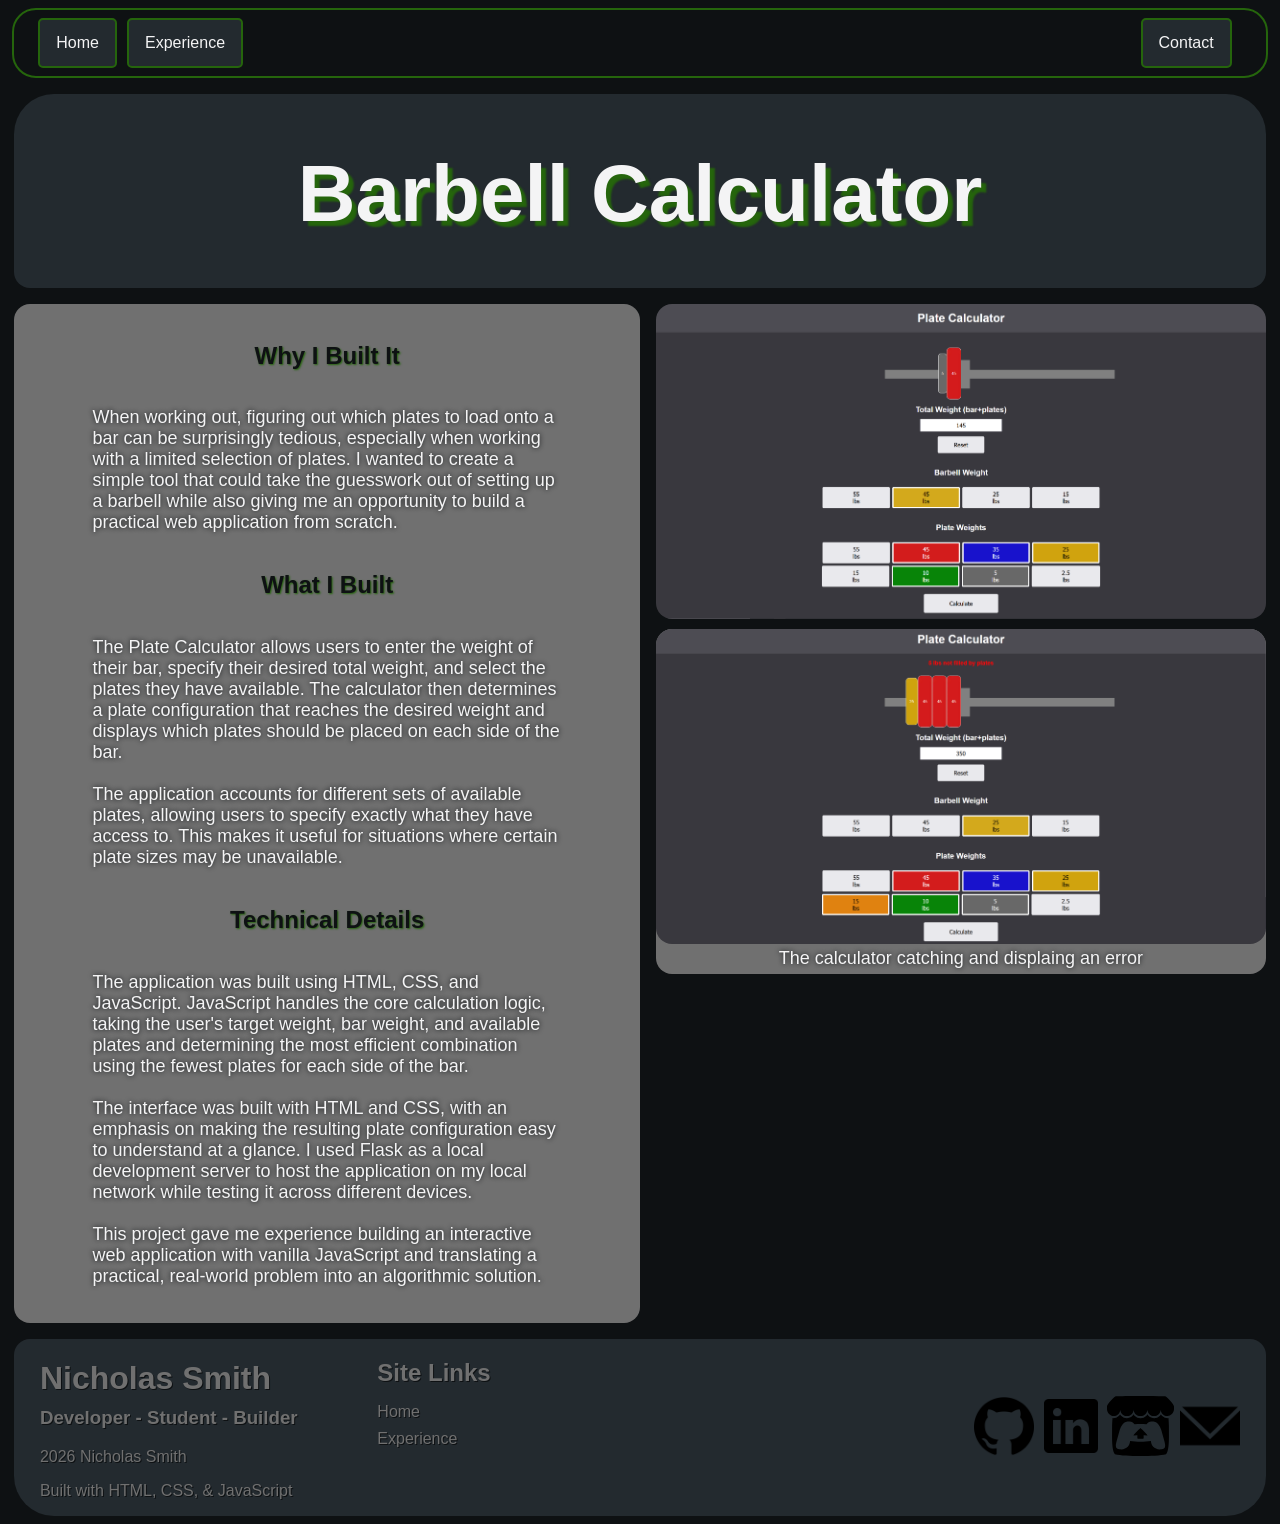
<file: projects/barbell-calc.html>
<!DOCTYPE html>
<html>
    <head>
        <title>Nicholas Smith - Barbell Calculator</title>
        <link rel="stylesheet" href="../css/styles.css">
        <link rel="stylesheet" href="../css/projects-styles.css">
        <script type="text/javascript">let FirefoxFOUCFix = true;</script>
    </head>

    <body>
        <div class="nav-bar">
            <ul>
                <li><a href="../index.html">Home</a></li>
                <li><a href="">Experience</a></li>
                <li class="contact-btn"><a href="mailto:nicholas.smith463@gmail.com">Contact</a></li>
            </ul>
        </div>
        <div class="hero-section">
            <h1>Barbell Calculator</h1>
        </div>
        <div class="main-content">
            <div class="project-description">
                <h2>Why I Built It</h2>
                <p>When working out, figuring out which plates to load onto a bar can be surprisingly tedious, especially when working with a limited selection of plates. I wanted to create a simple tool that could take the guesswork out of setting up a barbell while also giving me an opportunity to build a practical web application from scratch.</p>
                <h2>What I Built</h2>
                <p>The Plate Calculator allows users to enter the weight of their bar, specify their desired total weight, and select the plates they have available. The calculator then determines a plate configuration that reaches the desired weight and displays which plates should be placed on each side of the bar.<br><br>The application accounts for different sets of available plates, allowing users to specify exactly what they have access to. This makes it useful for situations where certain plate sizes may be unavailable.</p>
                <h2>Technical Details</h2>
                <p>The application was built using HTML, CSS, and JavaScript. JavaScript handles the core calculation logic, taking the user's target weight, bar weight, and available plates and determining the most efficient combination using the fewest plates for each side of the bar.<br><br>The interface was built with HTML and CSS, with an emphasis on making the resulting plate configuration easy to understand at a glance. I used Flask as a local development server to host the application on my local network while testing it across different devices.<br><br>This project gave me experience building an interactive web application with vanilla JavaScript and translating a practical, real-world problem into an algorithmic solution.</p>
            </div>
            <div class="images">
                <img src="../images/projects/barbell-calc/barbell-calc.png" alt="">
                <figure>
                    <img src="../images/projects/barbell-calc/firefox_k4tIQai84Z.png" alt="">
                    <figcaption>The calculator catching and displaing an error</figcaption>
                </figure>
                
            </div>
        </div>
        <div class="footer">
            <div class="foot-left">
                <div class="foot-info">
                    <h1>Nicholas Smith</h1>
                    <h3>Developer - Student - Builder</h3>
                    <p>2026 Nicholas Smith</p>
                    <p>Built with HTML, CSS, & JavaScript</p>
                </div>
                <div class="foot-links">
                    <h2>Site Links</h2>
                    <ul>
                        <li><a href="#">Home</a></li>
                        <li><a href="experience.html">Experience</a></li>
                    </ul>
                </div>
            </div>
            
            <div class="foot-socials">
                <a href="https://github.com/N-Smith-00" target="_blank"><img src="../images/icons/github.png" alt="github logo"></a>
                <a href="https://www.linkedin.com/in/n-smith00" target="_blank"><img src="../images/icons/linkedin.png" alt="linkedin logo"></a>
                <a href="https://nsmith00.itch.io/" target="_blank"><img src="../images/icons/itchio.svg" alt="itch io logo"></a>
                <a href="mailto:nicholas.smith463@gmail.com"><img src="../images/icons/mail.png" alt="letter"></a>
            </div>
        </div>
    </body>
</html>
</file>
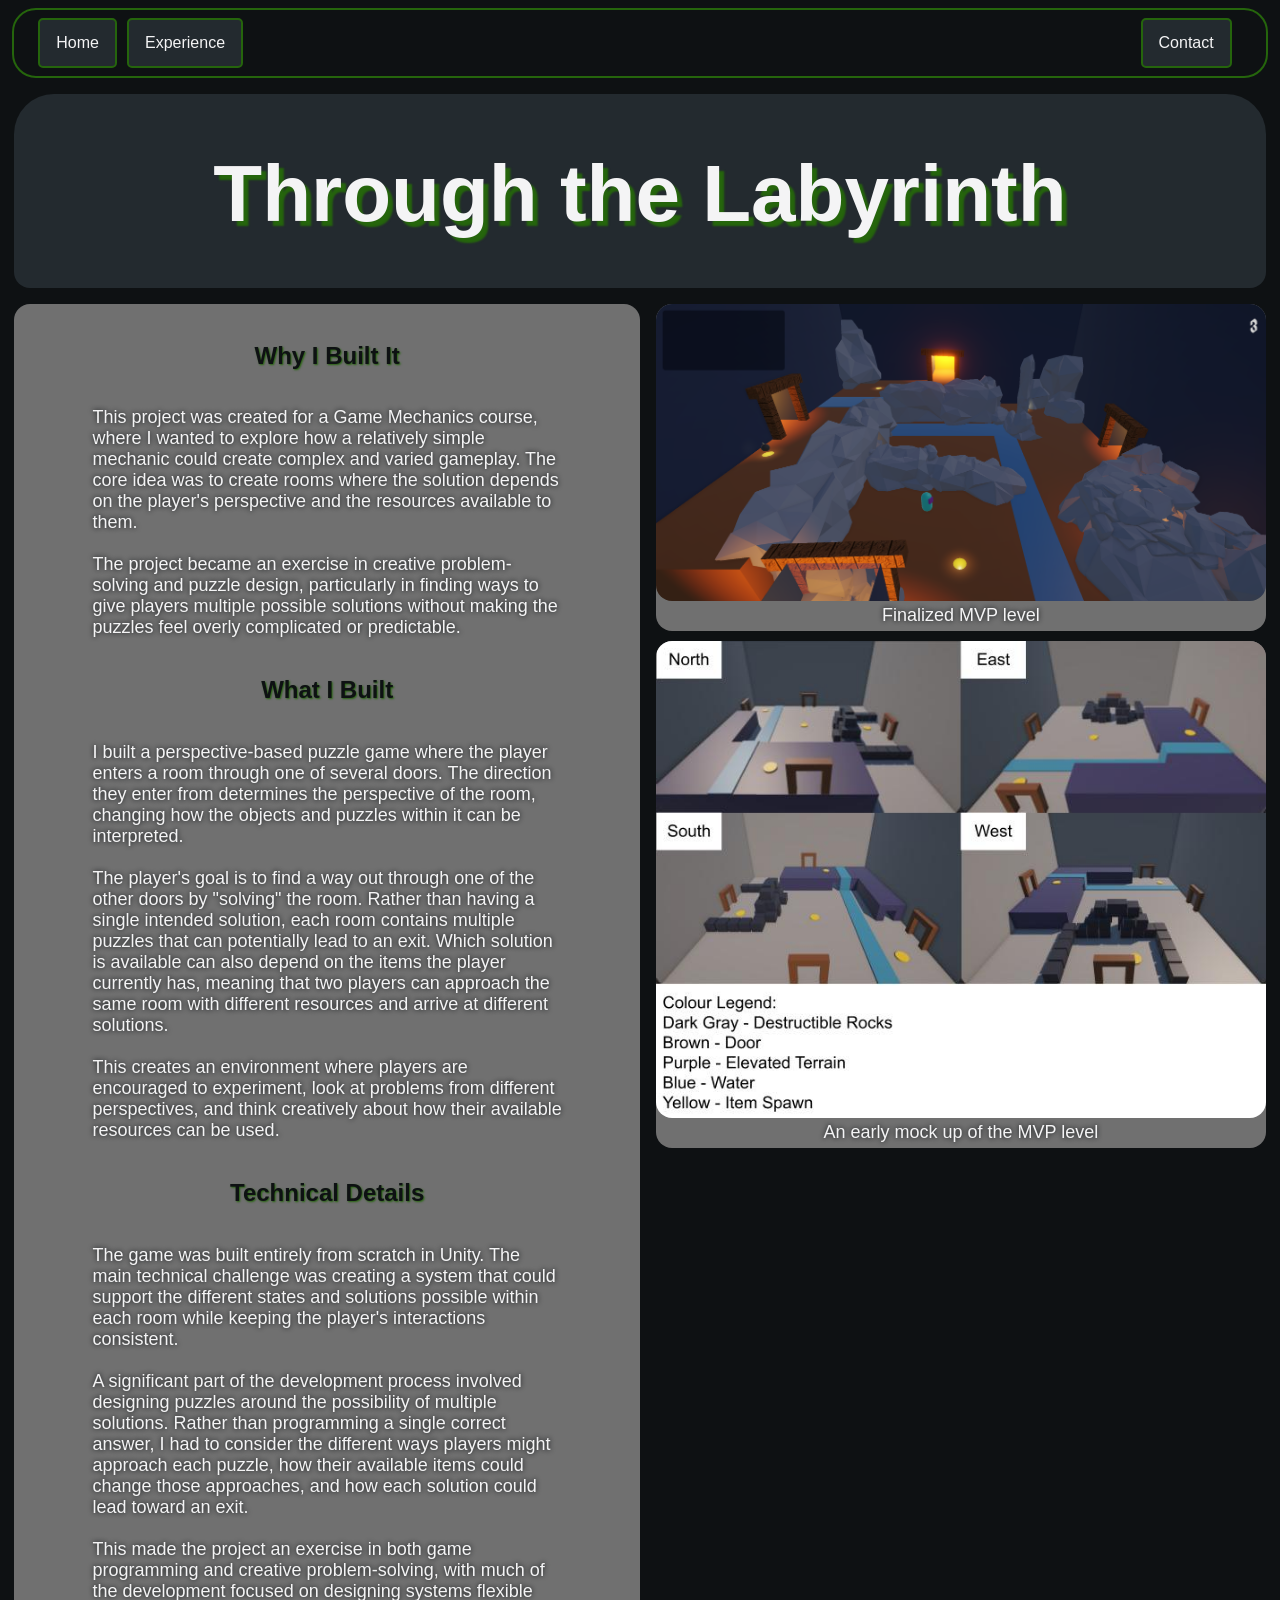
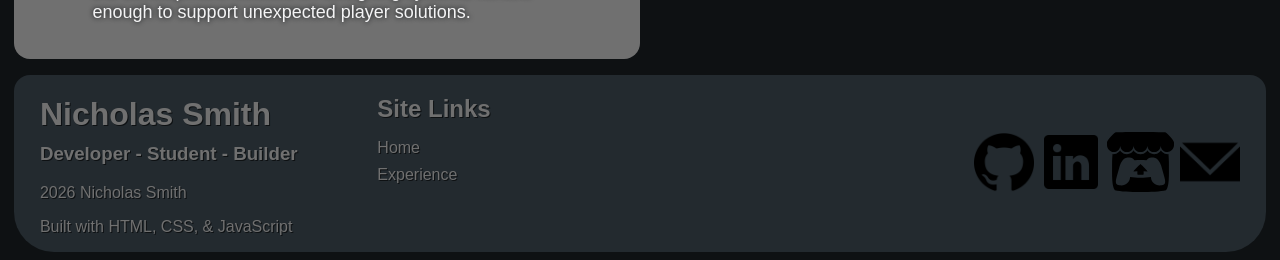
<file: projects/through-the-labyrinth.html>
<!DOCTYPE html>
<html>
    <head>
        <title>Nicholas Smith - Through the Labyrinth</title>
        <link rel="stylesheet" href="../css/styles.css">
        <link rel="stylesheet" href="../css/projects-styles.css">
        <script type="text/javascript">let FirefoxFOUCFix = true;</script>
    </head>

    <body>
        <div class="nav-bar">
            <ul>
                <li><a href="../index.html">Home</a></li>
                <li><a href="">Experience</a></li>
                <li class="contact-btn"><a href="mailto:nicholas.smith463@gmail.com">Contact</a></li>
            </ul>
        </div>
        <div class="hero-section">
            <h1>Through the Labyrinth</h1>
        </div>
        <div class="main-content">
            <div class="project-description">
                <h2>Why I Built It</h2>
                <p>This project was created for a Game Mechanics course, where I wanted to explore how a relatively simple mechanic could create complex and varied gameplay. The core idea was to create rooms where the solution depends on the player's perspective and the resources available to them.<br><br>The project became an exercise in creative problem-solving and puzzle design, particularly in finding ways to give players multiple possible solutions without making the puzzles feel overly complicated or predictable.</p>
                <h2>What I Built</h2>
                <p>I built a perspective-based puzzle game where the player enters a room through one of several doors. The direction they enter from determines the perspective of the room, changing how the objects and puzzles within it can be interpreted.<br><br>The player's goal is to find a way out through one of the other doors by "solving" the room. Rather than having a single intended solution, each room contains multiple puzzles that can potentially lead to an exit. Which solution is available can also depend on the items the player currently has, meaning that two players can approach the same room with different resources and arrive at different solutions.<br><br>This creates an environment where players are encouraged to experiment, look at problems from different perspectives, and think creatively about how their available resources can be used.</p>
                <h2>Technical Details</h2>
                <p>The game was built entirely from scratch in Unity. The main technical challenge was creating a system that could support the different states and solutions possible within each room while keeping the player's interactions consistent.<br><br>A significant part of the development process involved designing puzzles around the possibility of multiple solutions. Rather than programming a single correct answer, I had to consider the different ways players might approach each puzzle, how their available items could change those approaches, and how each solution could lead toward an exit.<br><br>This made the project an exercise in both game programming and creative problem-solving, with much of the development focused on designing systems flexible enough to support unexpected player solutions.</p>
            </div>
            <div class="images">
                <figure>
                    <img src="../images/projects/labyrinth/labyrinth.png" alt="">
                    <figcaption>Finalized MVP level</figcaption>
                </figure>
                
                <figure>
                    <img src="../images/projects/labyrinth/mock-up.jpg" alt="">
                    <figcaption>An early mock up of the MVP level</figcaption>
                </figure>
                <iframe frameborder="0" src="https://itch.io/embed/4441137?border_width=0&amp;bg_color=0E1113&amp;fg_color=F4F4F5&amp;link_color=25650C&amp;border_color=0E1113" width="550" height="165"><a href="https://nsmith00.itch.io/through-the-labyrinth">Through The Labyrinth by NSmith00</a></iframe>
            </div>
        </div>
        <div class="footer">
            <div class="foot-left">
                <div class="foot-info">
                    <h1>Nicholas Smith</h1>
                    <h3>Developer - Student - Builder</h3>
                    <p>2026 Nicholas Smith</p>
                    <p>Built with HTML, CSS, & JavaScript</p>
                </div>
                <div class="foot-links">
                    <h2>Site Links</h2>
                    <ul>
                        <li><a href="#">Home</a></li>
                        <li><a href="experience.html">Experience</a></li>
                    </ul>
                </div>
            </div>
            
            <div class="foot-socials">
                <a href="https://github.com/N-Smith-00" target="_blank"><img src="../images/icons/github.png" alt="github logo"></a>
                <a href="https://www.linkedin.com/in/n-smith00" target="_blank"><img src="../images/icons/linkedin.png" alt="linkedin logo"></a>
                <a href="https://nsmith00.itch.io/" target="_blank"><img src="../images/icons/itchio.svg" alt="itch io logo"></a>
                <a href="mailto:nicholas.smith463@gmail.com"><img src="../images/icons/mail.png" alt="letter"></a>
            </div>
        </div>
    </body>
</html>
</file>
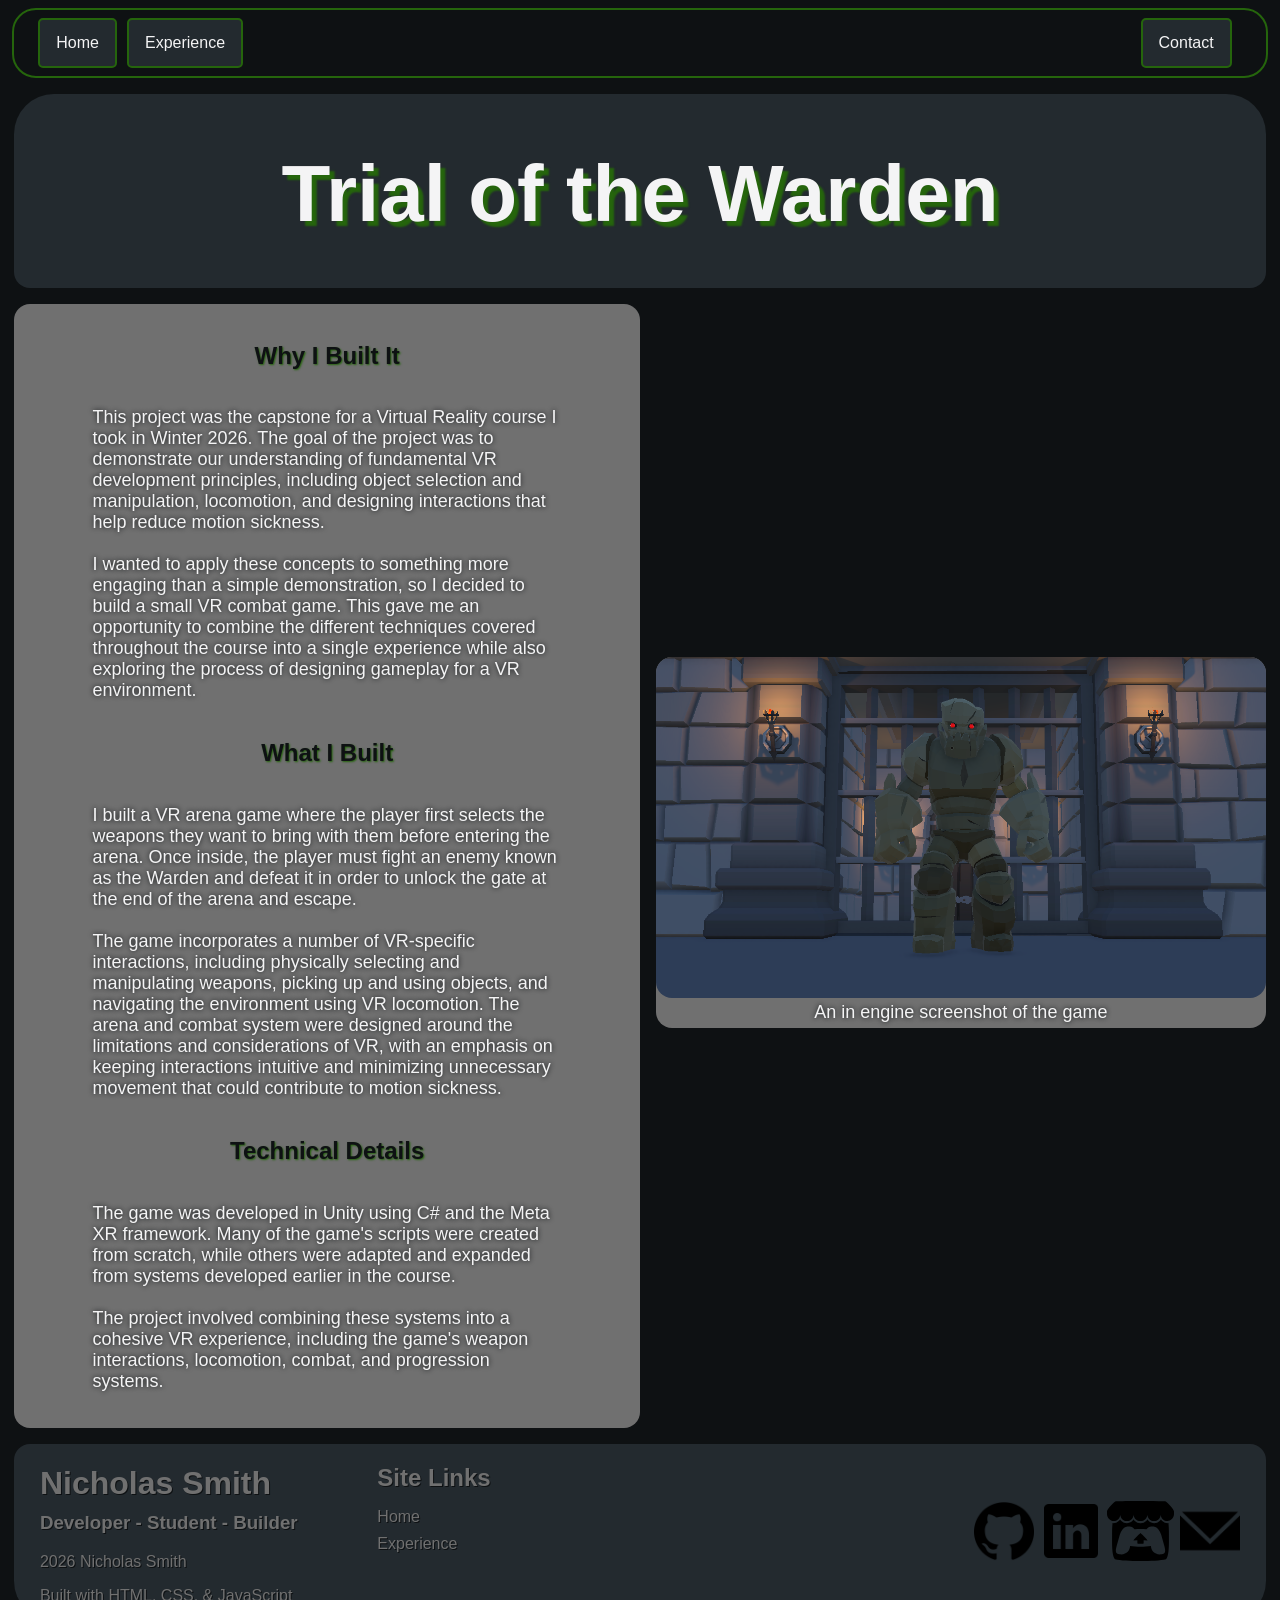
<file: projects/trial-of-the-warden.html>
<!DOCTYPE html>
<html>
    <head>
        <title>Nicholas Smith - Trial of the Warden</title>
        <link rel="stylesheet" href="../css/styles.css">
        <link rel="stylesheet" href="../css/projects-styles.css">
        <script type="text/javascript">let FirefoxFOUCFix = true;</script>
    </head>

    <body>
        <div class="nav-bar">
            <ul>
                <li><a href="../index.html">Home</a></li>
                <li><a href="">Experience</a></li>
                <li class="contact-btn"><a href="mailto:nicholas.smith463@gmail.com">Contact</a></li>
            </ul>
        </div>
        <div class="hero-section">
            <h1>Trial of the Warden</h1>
        </div>
        <div class="main-content">
            <div class="project-description">
                <h2>Why I Built It</h2>
                <p>This project was the capstone for a Virtual Reality course I took in Winter 2026. The goal of the project was to demonstrate our understanding of fundamental VR development principles, including object selection and manipulation, locomotion, and designing interactions that help reduce motion sickness.<br><br>I wanted to apply these concepts to something more engaging than a simple demonstration, so I decided to build a small VR combat game. This gave me an opportunity to combine the different techniques covered throughout the course into a single experience while also exploring the process of designing gameplay for a VR environment.</p>
                <h2>What I Built</h2>
                <p>I built a VR arena game where the player first selects the weapons they want to bring with them before entering the arena. Once inside, the player must fight an enemy known as the Warden and defeat it in order to unlock the gate at the end of the arena and escape.<br><br>The game incorporates a number of VR-specific interactions, including physically selecting and manipulating weapons, picking up and using objects, and navigating the environment using VR locomotion. The arena and combat system were designed around the limitations and considerations of VR, with an emphasis on keeping interactions intuitive and minimizing unnecessary movement that could contribute to motion sickness.</p>
                <h2>Technical Details</h2>
                <p>The game was developed in Unity using C# and the Meta XR framework. Many of the game's scripts were created from scratch, while others were adapted and expanded from systems developed earlier in the course.<br><br>The project involved combining these systems into a cohesive VR experience, including the game's weapon interactions, locomotion, combat, and progression systems.</p>
            </div>
            <div class="images">
                <iframe class="youtube" src="https://www.youtube.com/embed/Zk2DM_VqJuk?si=3FYKo8fOIPlS-Iy_" title="YouTube video player" frameborder="0" allow="accelerometer; autoplay; clipboard-write; encrypted-media; gyroscope; picture-in-picture; web-share" referrerpolicy="strict-origin-when-cross-origin" allowfullscreen></iframe>
                <figure>
                    <img src="../images/projects/trial/trial-sc.png" alt="">
                    <figcaption>An in engine screenshot of the game</figcaption>
                </figure>
                
            </div>
        </div>
        <div class="footer">
            <div class="foot-left">
                <div class="foot-info">
                    <h1>Nicholas Smith</h1>
                    <h3>Developer - Student - Builder</h3>
                    <p>2026 Nicholas Smith</p>
                    <p>Built with HTML, CSS, & JavaScript</p>
                </div>
                <div class="foot-links">
                    <h2>Site Links</h2>
                    <ul>
                        <li><a href="#">Home</a></li>
                        <li><a href="experience.html">Experience</a></li>
                    </ul>
                </div>
            </div>
            
            <div class="foot-socials">
                <a href="https://github.com/N-Smith-00" target="_blank"><img src="../images/icons/github.png" alt="github logo"></a>
                <a href="https://www.linkedin.com/in/n-smith00" target="_blank"><img src="../images/icons/linkedin.png" alt="linkedin logo"></a>
                <a href="https://nsmith00.itch.io/" target="_blank"><img src="../images/icons/itchio.svg" alt="itch io logo"></a>
                <a href="mailto:nicholas.smith463@gmail.com"><img src="../images/icons/mail.png" alt="letter"></a>
            </div>
        </div>
    </body>
</html>
</file>
<file: css/styles.css>
body {
    background-color: #0E1113;
    font-family: Arial, Helvetica, sans-serif;
    color: #F4F4F5;
    display: flex;
    flex-direction: column;
    align-items: center;
    gap: 1rem;
}

.nav-bar {
    background-color: #0E1113;
    width: 99%;
    padding-top: .5rem;
    padding-bottom: .5rem;
    border-width: 2px;
    border-color: #25650C;
    border-style: solid;
    border-radius: 1.5rem;
}

@media (max-width: 768px) {
    .nav-bar {
        flex-direction: column;
    }
}

.nav-bar ul {
    list-style-type: none;
    margin: 0;
    padding-left: 1.5rem;
    padding-right: 1.5rem;
    display: flex;
    
}

.nav-bar ul li {
    background-color: #232A2F;
    border-color: #25650C;
    border-width: 2px;
    border-style: solid;
    border-radius: 5px;
    margin-right: 10px;
    transition: ease;
}

.nav-bar ul li:hover {
    transform: scale(1.1);
}

.nav-bar .contact-btn {
    margin-left: auto;
}

.nav-bar ul li a {
    display: block;
    color: #F4F4F5;
    padding: 14px 16px;
    text-decoration: none;
    
}

.nav-bar ul li a:hover {
    background-color: #0E1113;
    
}

.hero-section {
    background-color: #232A2F;
    display: flex;
    flex-direction: column;
    width: 99%;
    align-items: center;
    border-radius: 2.5rem 2.5rem 1rem 1rem;
    padding-bottom: 2rem;
    color: #F4F4F5;
    text-shadow: 5px 5px 2px #25650C;
}

.hero-section h1 {
    font-size: 5rem;
    text-align: center;
    margin-bottom: 1rem;
}

.main-content {
    display: flex;
    width: 99%;
    gap: 1rem;
}

@media (max-width: 768px) {
    .main-content {
        flex-direction: column;
    }
}

.about-section {
    flex: 1;
    height: fit-content;
    background-color: #707070;
    color: #F4F4F5;
    border-radius: 1rem;
    display: flex;
    flex-direction: column;
    align-items: center;
    text-shadow: 0px 0px 5px #0E1113;
    padding-top: 2vh;
    padding-bottom: 2vh;
}

@media (min-width: 768px) {
    .about-section {
        position: sticky;
        top: 1rem;
    }
}

.about-section p {
    width: 75%;
    font-size: large;
}

.projects-section {
    flex: 2;
    background-color: #25650C;
    border-radius: 1rem;
    display: flex;
    flex-direction: column;
    align-items: center;
}

.projects {
    display: grid;
    grid-template-columns: repeat(3, minmax(0, 1fr));
    gap: 1rem;
    width: 95%;
    padding-bottom: 5rem;
}

.projects a {
    text-decoration: none;
    color: #F4F4F5;
    transition: transform 0.25s ease;
    border-radius: 10px;
    border: 5px solid #0E1113;
    background-color: #232A2F;
}

.projects a:hover {
    transform: scale(1.03);
    z-index: 1;
    box-shadow: 0px 0px 29px 15px rgba(244,244,245,0.5);
}

.card-container {
    display: flex;
    flex-direction: column;
    align-items: center;
    padding-bottom: 5%;
}

.card-container h2 {
    text-align: center;
}

.card-container img {
    max-width: 90%;
    border-radius: 10px;
}

.card-container p {
    max-width: 90%;
    text-align: center;
}

.project-tech {
    display: flex;
    flex-direction: row;
    gap: 1rem;
    flex-wrap: wrap;
    justify-content: center;
}

.tech-tag {
    width: fit-content;
    text-align: center;
}

.footer {
    background-color: #232A2F;
    display: flex;
    width: 99%;
    align-items: center;
    border-radius: 1rem 1rem 2.5rem 2.5rem;
    color: #707070;
    text-shadow: 1px 1px 0px #0E1113;
}

.foot-left {
    flex: 4;
    display: flex;
    width: 95%;
}

.foot-info {
    flex: 1;
    padding-left: 2vw;
    min-width: fit-content;
}

.foot-info h1 {
    margin-bottom: 10px;
}

.foot-info h3 {
    margin-top: 10px;
}

.foot-links {
    flex: 1;
    display: flex;
    flex-direction: column;
}

.foot-links h2 {
    margin-bottom: 0;
}

.foot-links ul {
    list-style-type: none;
    padding: 0;
    display: flex;
    flex-direction: column;
}

.foot-links li {
    padding-bottom: 1vh;
}

.foot-links a {
    color: #707070;
    text-decoration: none;
}

.foot-socials {
    flex: 3;
    display: flex;
    flex-direction: row;
    justify-content: right;
    gap: .5vw;
    padding-right: 2vw;
}

.foot-socials img {
    height: 60px;
    transition: ease;
}

.foot-socials img:hover {
    transform: scale(1.1);
}

@media (max-width: 768px) {
    .footer {
        flex-direction: column;
    }

    .foot-links {
        align-items: end;
        flex: auto;
    }

    .foot-links ul {
            align-items: end;
    }
}
</file>
<file: css/projects-styles.css>
.project-description {
    flex: 0 0 50%;
    height: fit-content;
    background-color: #707070;
    color: #F4F4F5;
    text-shadow: 0px 0px 5px #0E1113;
    border-radius: 1rem;
    display: flex;
    flex-direction: column;
    align-items: center;
    padding-top: 2vh;
    padding-bottom: 2vh;
}

.project-description h2 {
    color: #0E1113;
    text-shadow: 1px 1px 2px #25650C
}

.project-description p {
    width: 75%;
    font-size: large;
}

.images {
    display: flex;
    flex-direction: column;
    gap: 10px;
}

.images img {
    border-radius: 1rem;
    width: 100%;
}

.images iframe {
    width: 100%;
    height: auto;
    border: none;
    border-radius: 1rem;
}

.youtube {
    aspect-ratio: 16/9;
}

.images figure {
    width: 100%;
    margin: 0;
    padding-bottom: 5px;
    background-color: #707070;
    border-radius: 1rem;
}

.images figcaption {
    text-align: center;
    color: #F4F4F5;
    text-shadow: 0px 0px 5px #0E1113;
    font-size: large;
}
</file>
